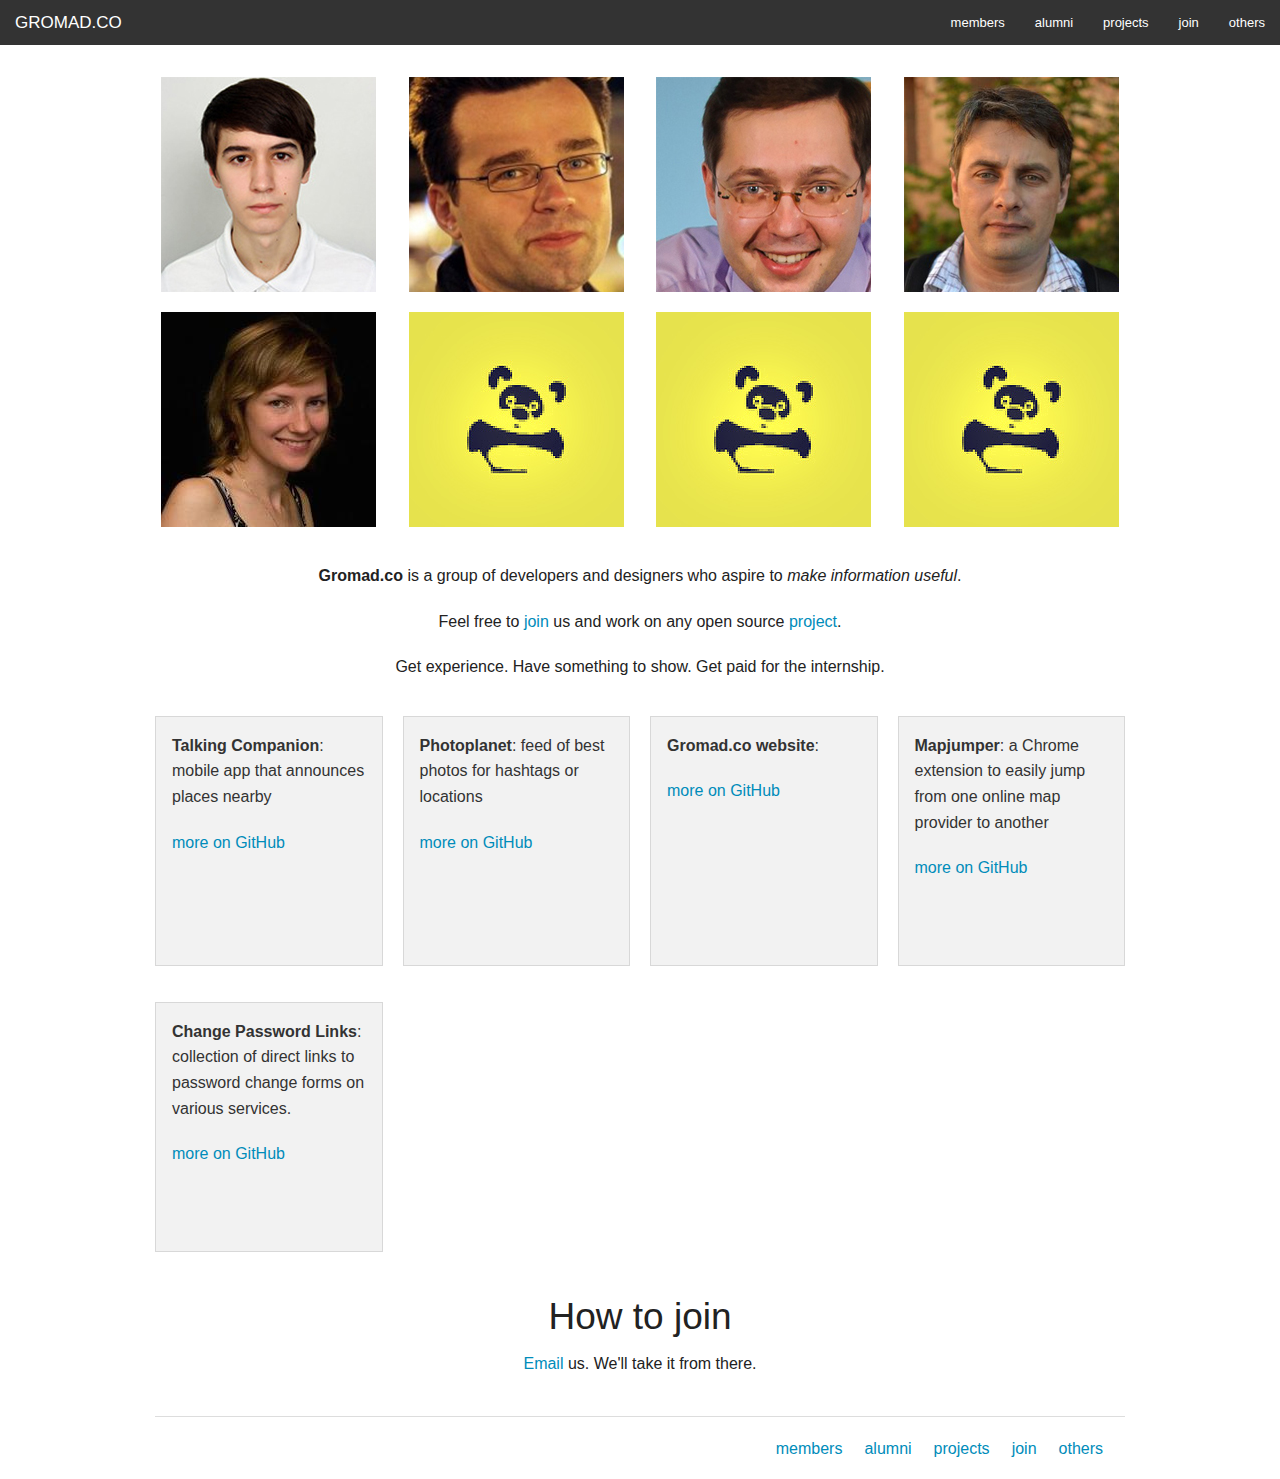
<file: index.html>
<!doctype html>
<html class="no-js" lang="en">
  <head>
    <meta charset="utf-8" />
    <meta name="viewport" content="width=device-width, initial-scale=1.0" />
    <title>GROMAD.CO | Welcome</title>
    <link rel="stylesheet" href="css/foundation.css" />
    <link rel="stylesheet" href="css/main.css" />
    <script src="js/vendor/jquery.js"></script>
    <script src="js/foundation/foundation.js"></script>
    <script src="js/foundation/foundation.topbar.js"></script>
    <script src="js/foundation.min.js"></script>
    <!-- Other JS plugins can be included here -->
    <script>
      $(document).foundation();
    </script>
    <script>
      (function(i,s,o,g,r,a,m){i['GoogleAnalyticsObject']=r;i[r]=i[r]||function(){
      (i[r].q=i[r].q||[]).push(arguments)},i[r].l=1*new Date();a=s.createElement(o),
      m=s.getElementsByTagName(o)[0];a.async=1;a.src=g;m.parentNode.insertBefore(a,m)
      })(window,document,'script','//www.google-analytics.com/analytics.js','ga');
      ga('create', 'UA-56093241-1', 'auto');
      ga('send', 'pageview');
    </script>
  </head>
  <body>

  <nav class="top-bar" data-topbar>  
    <ul class="title-area">           
      <li class="name">
        <h1>
          <a href="#">
            GROMAD.CO
          </a>
        </h1>
      </li>
      <li class="toggle-topbar menu-icon"><a href="#"><span></span></a></li>
    </ul>
    <section class="top-bar-section">
      <ul class="right">            
        <li><a href="#members">members</a></li>
        <li><a href="alumni.html">alumni</a></li>
        <li><a href="#projects">projects</a></li>
        <li><a href="#join">join</a></li>
        <li><a href="others.html">others</a><li>
      </ul>
    </section> 
  </nav>  

  <div class="row first-row" id="people">    
    <div class="large-12 columns"><center>
    <ul class="small-block-grid-2 medium-block-grid-3 large-block-grid-4">
        <li>        
          <a href="#win1">
            <img src="photo/serejahh-avatar.jpg">
          </a>           
        </li>
        <li>         
          <a href="#win2">
            <img src="photo/artem-avatar.jpg">
          </a>                
        </li>
        <li>        
          <a href="#win4">
            <img src="photo/bp-avatar.jpg">
          </a>                 
        </li>
        <li>        
          <a href="#win5">
            <img src="photo/kual-avatar.jpg">
          </a>         
        </li>
        <li>        
          <a href="#win6">
            <img src="photo/XeniaKleine.jpeg">
          </a>         
        </li>
        <li>        
          <a href="#join">
            <img src="photo/join-avatar.jpg">
          </a>               
        </li>
        <li>        
          <a href="#join">
            <img src="photo/join-avatar.jpg">
          </a>      
        </li>       
        <li>        
          <a href="#join">
            <img src="photo/join-avatar.jpg">
          </a>      
        </li>       
    </ul></center>
    </div>    
  </div>

  <div id="about">
    <div class="row">
      <div class="large-12 columns">
        <center>
          <p><strong>Gromad.co</strong> is a group of developers and designers who aspire to <em>make information useful</em>.</p>
          <p>Feel free to <a href="#join">join</a> us and work on any open source <a href="#projects">project</a>.</p>
          <p>Get experience. Have something to show. Get paid for the internship.</p>
        </center>
      </div>
    </div>
  </div>

  <a href="#x" class="overlay" id="win1"></a>
  <div class="popup">
    <img src="photo/serejahh-avatar.jpg" width="215px" height="215px" alt=""/></p>
    <strong>Sereja Butenko</strong></br>
    software developer</br>    
    <hr>
    <center><a href="https://github.com/serejahh">
      <img src="img/github.jpg" width="67px" height="67px" alt=""/>
    </a></center>    
    <a class="close" title="Close" href="#close"></a>
  </div>

  <a href="#x" class="overlay" id="win2"></a>
  <div class="popup">
    <img src="photo/artem-avatar.jpg" width="215px" height="215px" alt=""/></p>
    <strong>Artem Dudarev</strong></br>
    coordinator</br>
    <hr>
    <center><a href="https://github.com/dudarev">
      <img src="img/github.jpg" width="67px" height="67px" alt=""/>
    </a></center>    
    <a class="close" title="Close" href="#close"></a>
  </div>

  <a href="#x" class="overlay" id="win4"></a>
  <div class="popup">
    <img src="photo/bp-avatar.jpg" width="215px" height="215px" alt=""/></p>
    <strong>Anton Dudarev</strong></br>
    web developer</br>
    <hr>
    <center>
      <a href="https://github.com/betula-pendula">
        <img src="img/github.jpg" width="67px" height="67px" alt=""/>
      </a>
      <a href="https://www.facebook.com/dudarev.anton">
        <img src="img/fb.jpg" width="67px" height="67px" alt=""/>
      </a>
      <a href="https://www.twitter.com/betula_pendula">
        <img src="img/twitter-icon.jpg" width="67px" height="67px" alt=""/>
      </a>
    </center>    
    <a class="close" title="Close" href="#close"></a>
  </div>  

  <a href="#x" class="overlay" id="win5"></a>
  <div class="popup">
    <img src="photo/kual-avatar.jpg" width="215px" height="215px" alt=""/></p>
    <strong>Alex Kubov</strong></br>
    software developer</br>
    <hr>
    <center><a href="#">
      <img src="img/github.jpg" width="67px" height="67px" alt=""/>
    </a></center>    
    <a class="close" title="Close" href="#close"></a>
  </div>  

  <a href="#x" class="overlay" id="win6"></a>
  <div class="popup">
    <img src="photo/XeniaKleine.jpeg" width="215px" height="215px" alt=""/></p>
    <strong>Xenia Kleinos</strong></br>
    project manager</br>
    <hr>
    <center><a href="https://github.com/XeniaKleine">
      <img src="img/github.jpg" width="67px" height="67px" alt=""/>
    </a></center>    
    <a class="close" title="Close" href="#close"></a>
  </div>
  
  <div class="row" id="projects">
    <div class="large-12 columns">
    <ul class="small-block-grid-2 medium-block-grid-3 large-block-grid-4">
        <li>              
          <div class="panel">
            <p><strong>Talking Companion</strong>: mobile app that announces places nearby</p>
            <p>
            <a href="https://github.com/gromadco/Talking-Companion-iOS/">more on GitHub</a>
            </p>
          </div>                     
        </li>
        <li>             
          <div class="panel">
            <p>
            <strong>Photoplanet</strong>: feed of best photos for hashtags or locations
            </p>
            <p>
            <a href="https://github.com/dudarev/photoplanet/">more on GitHub</a>
            </p>
          </div>                    
        </li>
        <li>           
          <div class="panel">
            <p>
            <strong>Gromad.co website</strong>:
            </p>
            <p>
            <a href="https://github.com/gromadco/gromadco.github.io/">more on GitHub</a>
            </p>
          </div>                        
        </li>             
        <li>             
          <div class="panel">
            <p>
            <strong>Mapjumper</strong>: a Chrome extension to easily jump from one online map provider to another
            </p>
            <p>
            <a href="https://github.com/dudarev/mapjumper/">more on GitHub</a>
            </p>
          </div>                    
        </li>
        <li>             
          <div class="panel">
            <p>
            <strong>Change Password Links</strong>: collection of direct links to password change forms on various services.
            </p>
            <p>
            <a href="https://github.com/gromadco/change-password-links">more on GitHub</a>
            </p>
          </div>                    
        </li>
    </ul>
   </div> 
  </div>
  <div class="row">
      <center>
        <h2 id="join">How to join</h2>
        <p>
            <a href="mailto:join@gromad.co">Email</a> us. We'll take it from there. 
        </p>
      </center> 
  </div>
 <!-- end -->
  <footer class="row">
    <div class="large-12 columns">
      <hr>
      <div class="row">
        <div class="large-12 columns">
          <ul class="inline-list right">            
            <li><a href="#members">members</a></li>
            <li><a href="alumni.html">alumni</a></li>
            <li><a href="#projects">projects</a></li>
            <li><a href="#join">join</a></li>
            <li><a href="others.html">others</a><li>
          </ul>
        </div>
      </div>
    </div>
  </footer>
  <script>
    $(document).foundation();
  </script>
  </body>
</html>
</file>
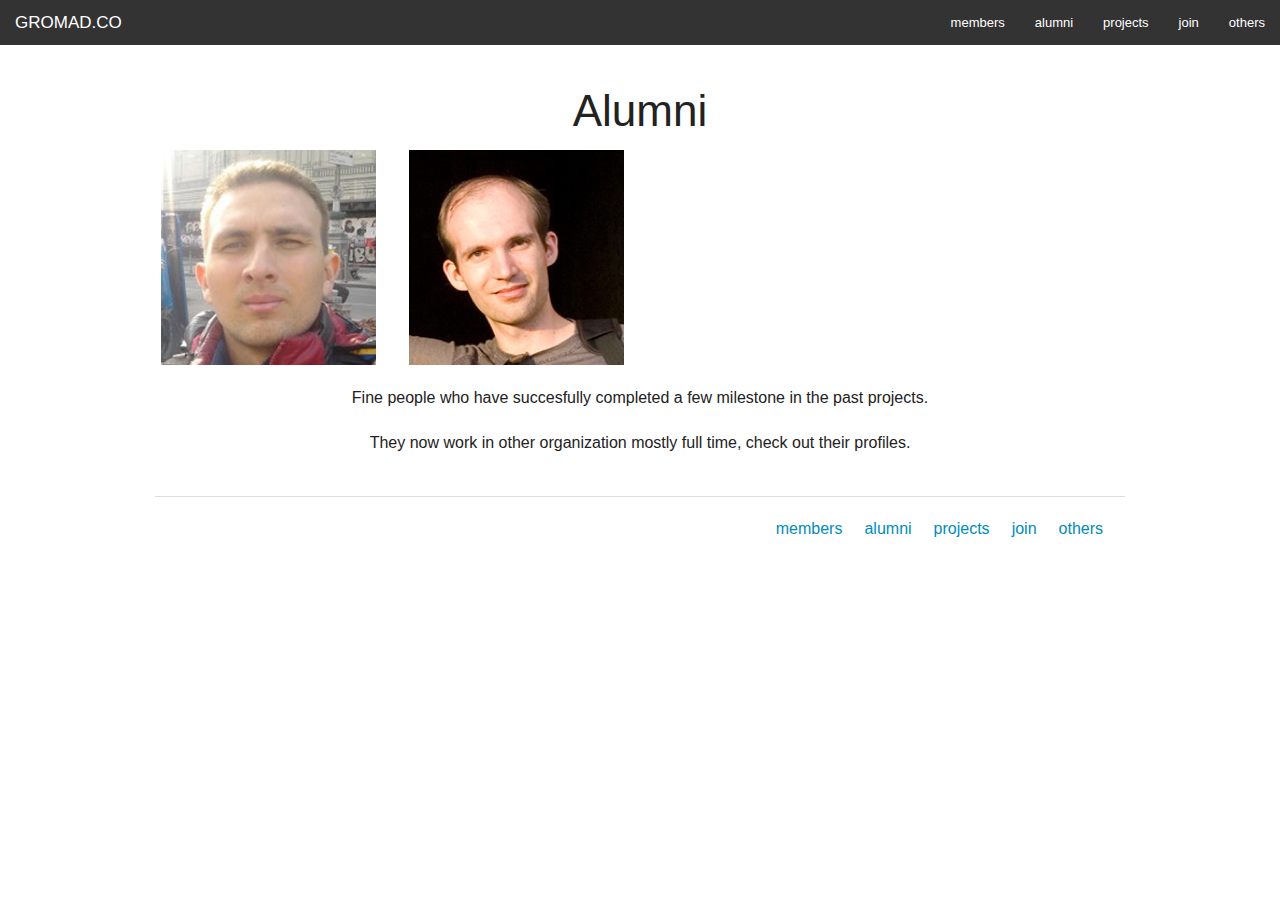
<file: alumni.html>
<!doctype html>
<html class="no-js" lang="en">
  <head>
    <meta charset="utf-8" />
    <meta name="viewport" content="width=device-width, initial-scale=1.0" />
    <title>GROMAD.CO | Welcome</title>
    <link rel="stylesheet" href="css/foundation.css" />
    <link rel="stylesheet" href="css/main.css" />
    <script src="js/vendor/jquery.js"></script>
    <script src="js/foundation/foundation.js"></script>
    <script src="js/foundation/foundation.topbar.js"></script>
    <script src="js/foundation.min.js"></script>
    <!-- Other JS plugins can be included here -->
    <script>
      $(document).foundation();
    </script>
    <script>
      (function(i,s,o,g,r,a,m){i['GoogleAnalyticsObject']=r;i[r]=i[r]||function(){
      (i[r].q=i[r].q||[]).push(arguments)},i[r].l=1*new Date();a=s.createElement(o),
      m=s.getElementsByTagName(o)[0];a.async=1;a.src=g;m.parentNode.insertBefore(a,m)
      })(window,document,'script','//www.google-analytics.com/analytics.js','ga');
      ga('create', 'UA-56093241-1', 'auto');
      ga('send', 'pageview');
    </script>
  </head>
  <body>

  <nav class="top-bar" data-topbar>  
    <ul class="title-area">           
      <li class="name">
        <h1>
          <a href="#">
            GROMAD.CO
          </a>
        </h1>
      </li>
      <li class="toggle-topbar menu-icon"><a href="#"><span></span></a></li>
    </ul>
    <section class="top-bar-section">
      <ul class="right">            
        <li><a href="/#members">members</a></li>
        <li><a href="#alumni">alumni</a></li>
        <li><a href="/#projects">projects</a></li>
        <li><a href="/#join">join</a></li>
        <li><a href="/others.html">others</a><li>
      </ul>
    </section> 
  </nav>  

  <div class="row first-row" id="alumni">    
    <div class="large-12 columns"><center>
        <h1>Alumni</h1>
    <ul class="small-block-grid-2 medium-block-grid-3 large-block-grid-4">

        <li>
          <a href="#win1">		
            <img src="photo/mityaz-avatar.jpg">		
          </a>                  		
        </li>

        <li>        
          <a href="#win2">
            <img src="photo/eixin-avatar.jpg">
          </a>          
        </li>

    </ul></center>
    </div>    
  </div>

  <div id="about-alumni">
    <div class="row">
      <div class="large-12 columns">
        <center>
          <p>Fine people who have succesfully completed a few milestone in the past projects.</p>
          <p>They now work in other organization mostly full time, check out their profiles.</p>
        </center>
      </div>
    </div>
  </div>

  <a href="#x" class="overlay" id="win1"></a>		
  <div class="popup">		
    <img src="photo/mityaz-avatar.jpg" width="215px" height="215px" alt=""/></p>		
    <strong>Dmitriy Ugnichenko</strong></br>		
    software developer</br>		
    <hr>		
    <center><a href="https://github.com/mityaz">		
      <img src="img/github.jpg" width="67px" height="67px" alt=""/>		
    </a><center>    		
    <a class="close" title="Close" href="#close"></a>		
  </div> 

  <a href="#x" class="overlay" id="win2"></a>
  <div class="popup">
    <img src="photo/eixin-avatar.jpg" width="215px" height="215px" alt=""/></p>
    <strong>Alexander Shishkin</strong></br>
    software developer</br>
    <hr>
    <center><a href="https://github.com/eixin">
      <img src="img/github.jpg" width="67px" height="67px" alt=""/>
    </a></center>    
    <a class="close" title="Close" href="#close"></a>
  </div>
  
 <!-- end -->
  <footer class="row">
    <div class="large-12 columns">
      <hr>
      <div class="row">
        <div class="large-12 columns">
          <ul class="inline-list right">            
            <li><a href="/#members">members</a></li>
            <li><a href="#alumni">alumni</a></li>
            <li><a href="/#projects">projects</a></li>
            <li><a href="/#join">join</a></li>
            <li><a href="/others.html">others</a><li>
          </ul>
        </div>
      </div>
    </div>
  </footer>
  <script>
    $(document).foundation();
  </script>
  </body>
</html>
</file>
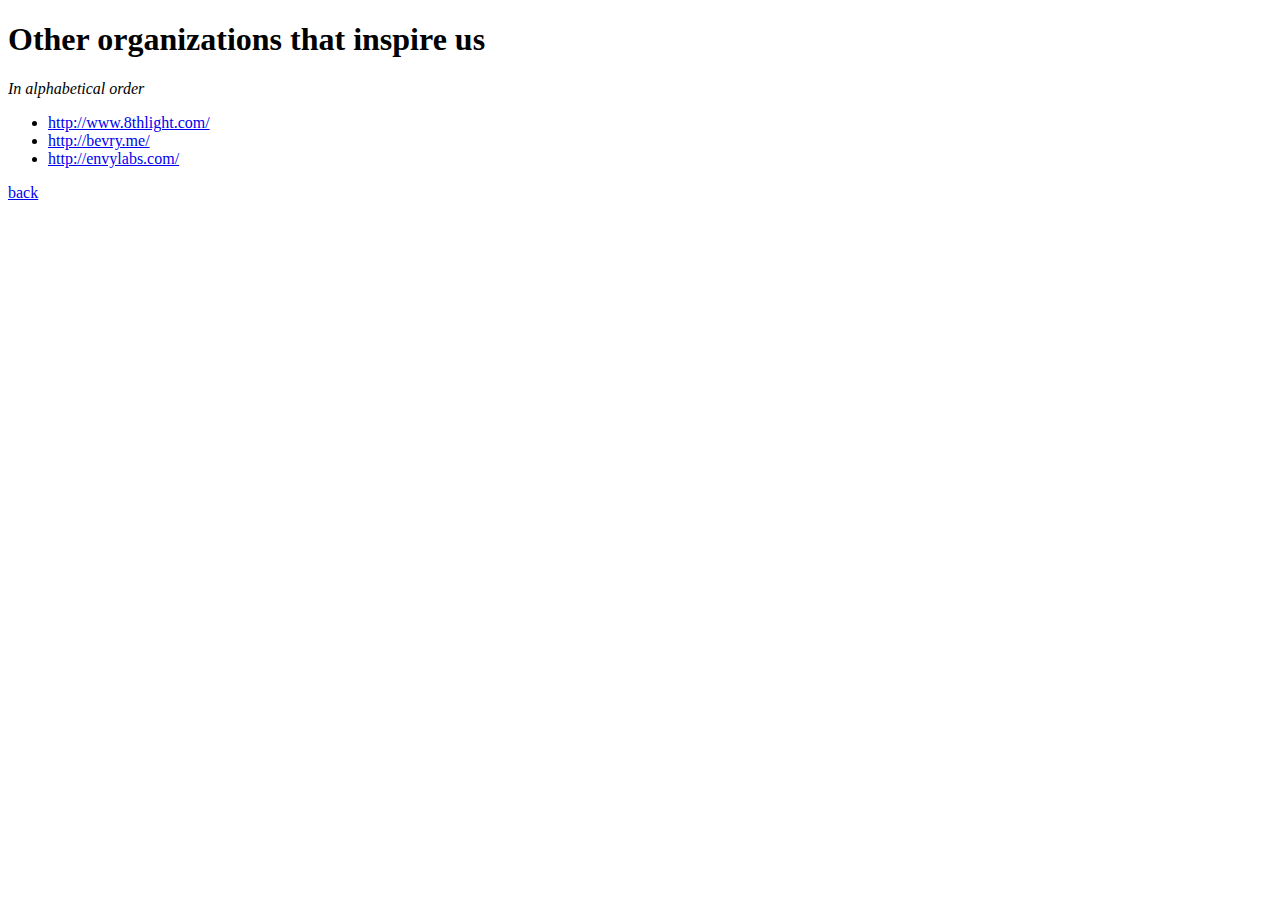
<file: goals.html>
<!DOCTYPE html>
<html lang="en">
<head>
  <meta charset="UTF-8">
  <title></title>
</head>
<body>
<h1>Other organizations that inspire us</h1>
<i>In alphabetical order</i>
<ul>
  <li><a href="http://www.8thlight.com/">http://www.8thlight.com/</a></li>
  <li><a href="http://bevry.me/">http://bevry.me/</a></li>
  <li><a href="http://envylabs.com/">http://envylabs.com/</a></li>
</ul>
<a href="index.html">back</a></li>
</body>
</html>
</file>
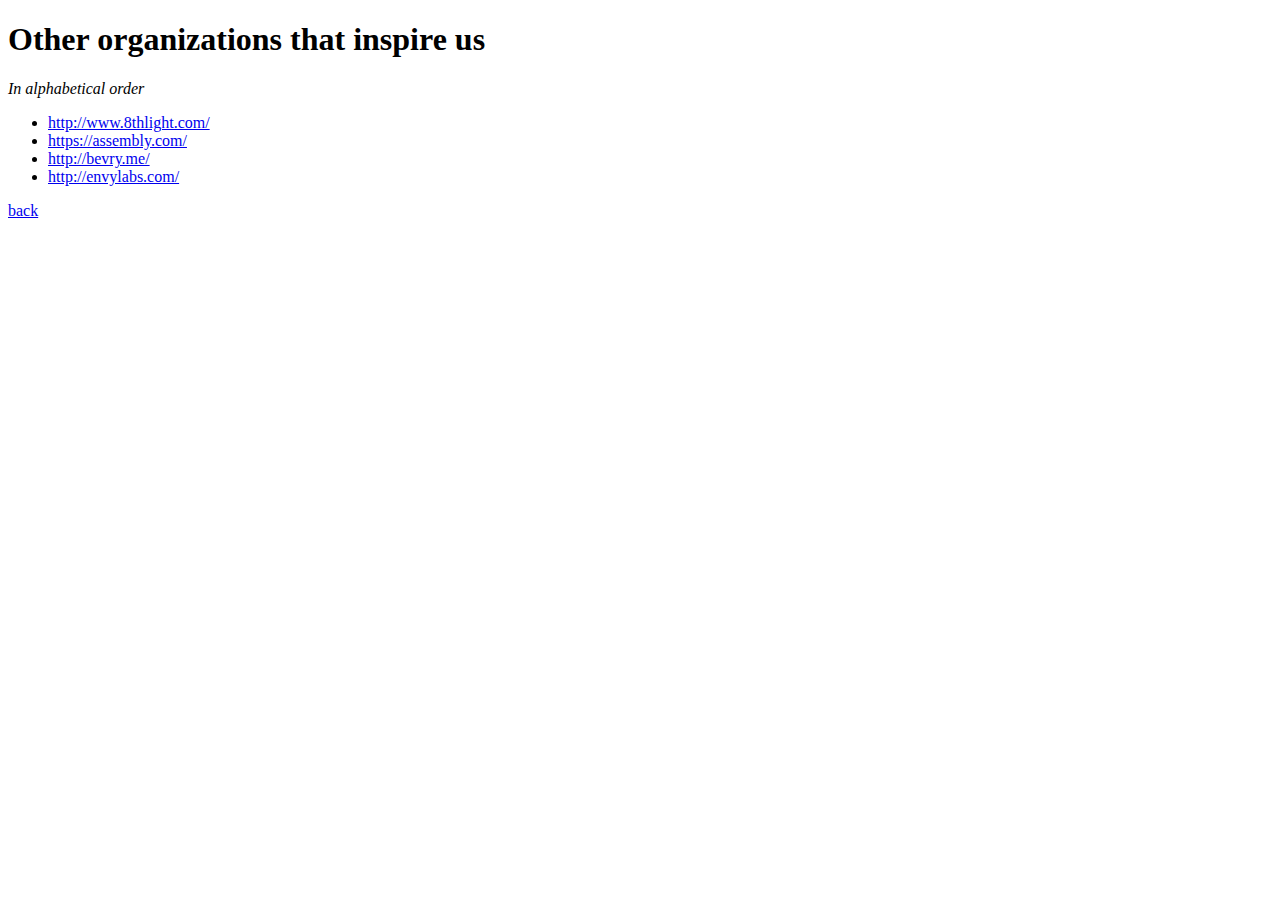
<file: others.html>
<!DOCTYPE html>
<html lang="en">
<head>
  <meta charset="UTF-8">
  <title></title>
</head>
<body>
<h1>Other organizations that inspire us</h1>
<i>In alphabetical order</i>
<ul>
  <li><a href="http://www.8thlight.com/">http://www.8thlight.com/</a></li>
  <li><a href="https://assembly.com/">https://assembly.com/</a></li>
  <li><a href="http://bevry.me/">http://bevry.me/</a></li>
  <li><a href="http://envylabs.com/">http://envylabs.com/</a></li>
</ul>
<a href="index.html">back</a></li>
</body>
</html>
</file>
<file: css/main.css>
/* custom styles */
.first-row {
    margin-top: 2em;
}
#about{
    margin: 1em 0;
}
</file>
